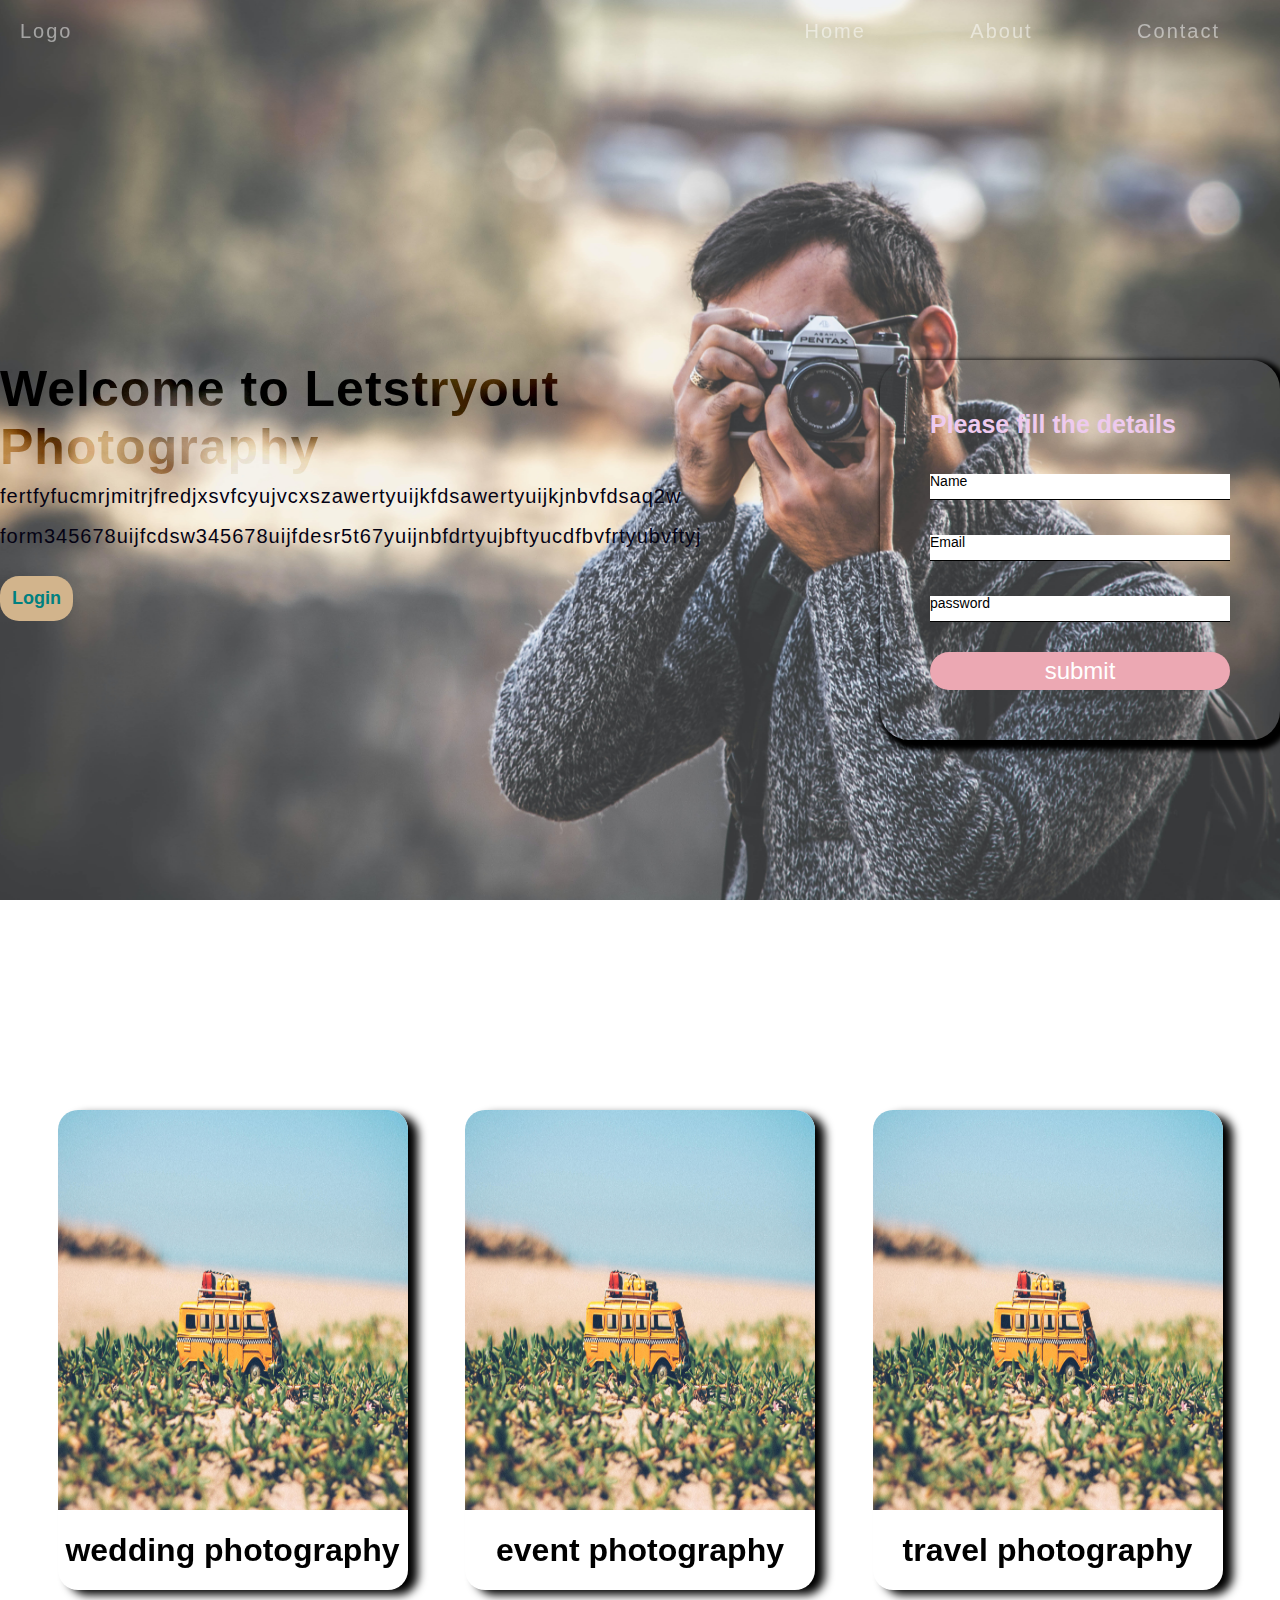
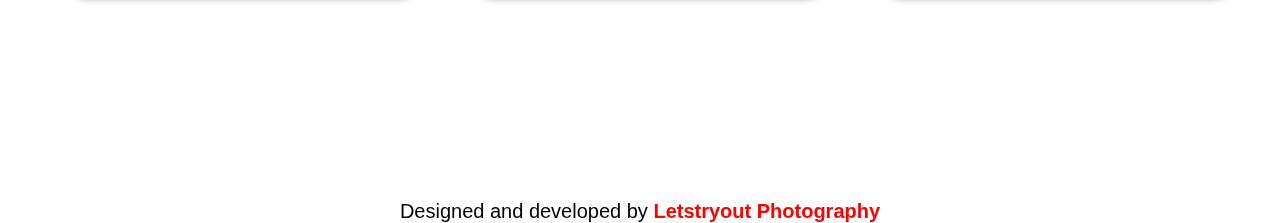
<file: index.html>
<!doctype html>
<html>
<head>
    <title>Letstryout Photography</title>
    <link rel="stylesheet" href="style.css">
</head>
<body>
    <header>
        <div class="container">
            <a href="#">Logo</a>
            <nav>
                <a href="#">Home</a>
                <a href="about.html">About</a>
                <a href="contact.html">Contact</a>
            </nav>
        </div>
    </header>
    <main>
        <div class="banner-container">
            <div class="container">
                <div class="left-section">
                    <h1>Welcome to Letstryout Photography</h1>
                    <p>fertfyfucmrjmitrjfredjxsvfcyujvcxszawertyuijkfdsawertyuijkjnbvfdsaq2w form345678uijfcdsw345678uijfdesr5t67yuijnbfdrtyujbftyucdfbvfrtyubvftyj
                    </p>
                    <button>Login</button>
                </div>
                <div class="right-section">
                    <h4>Please fill the details </h4>
                    <form action="">
                        <div class="input-group">
                            <input type="text" id="name" required>
                            <label for="name">Name</label>
                        </div>
                        <div class="input-group">
                            <input type="email" id="email" required>
                            <label for="email">Email</label>
                        </div>
                        <div class="input-group">
                            <input type="password" id="password" required>
                            <label for="password">password</label>
                        </div>
                        <div class="submit-section">
                            <button class="submit-button">submit</button>
                        </div>
                        
                    </form>
                </div>

            </div>

        </div>
        <section class="section-2">
            <div class="card-container">
                <div class="image-container">
                    <img src="./agriculture-beach-blur-car-386010.jpg">
                </div>
                <h1>wedding photography</h1>
            </div>
            <div class="card-container">
                <div class="image-container">
                    <img src="./agriculture-beach-blur-car-386010.jpg">
                </div>
                <h1>event photography</h1>
            </div>
            <div class="card-container">
                <div class="image-container">
                    <img src="./agriculture-beach-blur-car-386010.jpg">
                </div>
                <h1>travel photography</h1>
            </div>
        </section>
    </main>
    <footer>
        Designed and developed by<span> Letstryout Photography</span>
    </footer>
</body>
</html>
</file>
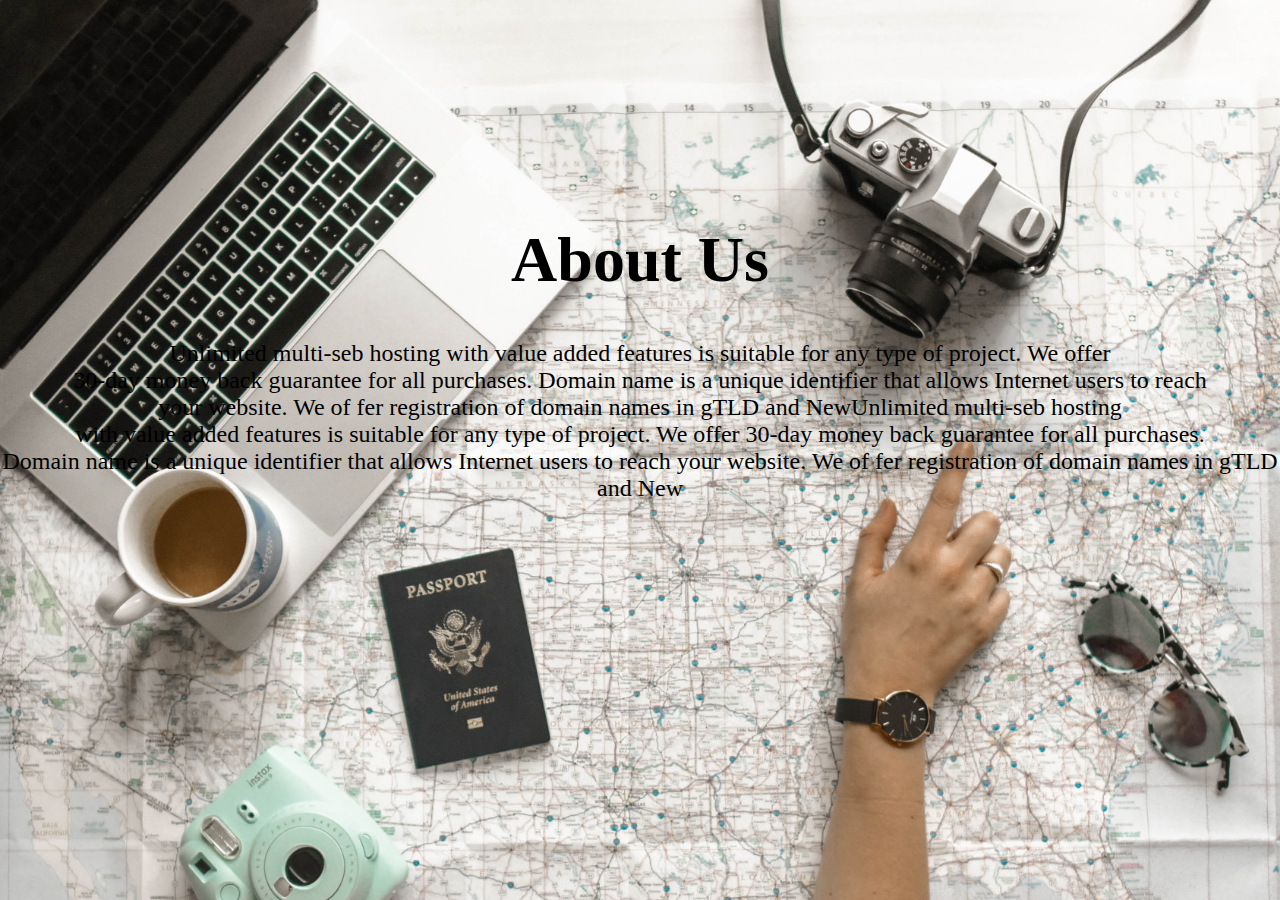
<file: about.html>
<html>
<head>
	<title>about</title>
	<link rel="stylesheet" href="./about.css">
</head>
   
   <body>
		
	<main>
		<h1> About Us</h1>
		<p>Unlimited multi-seb hosting with value added features is
		suitable for any type of project. We offer <br>30-day money back
		guarantee for all purchases. Domain name is a unique identifier
		that allows Internet users to reach <br>your website. We of fer
		registration of domain names in gTLD and NewUnlimited multi-seb hosting <br>with
		value added features is
		suitable for any type of project. We offer 30-day money back
		guarantee for all purchases.<br> Domain name is a unique identifier
		that allows Internet users to reach your website. We of fer
		registration of domain names in gTLD and New</p>
	</main>	
   </body>
</html>
</file>
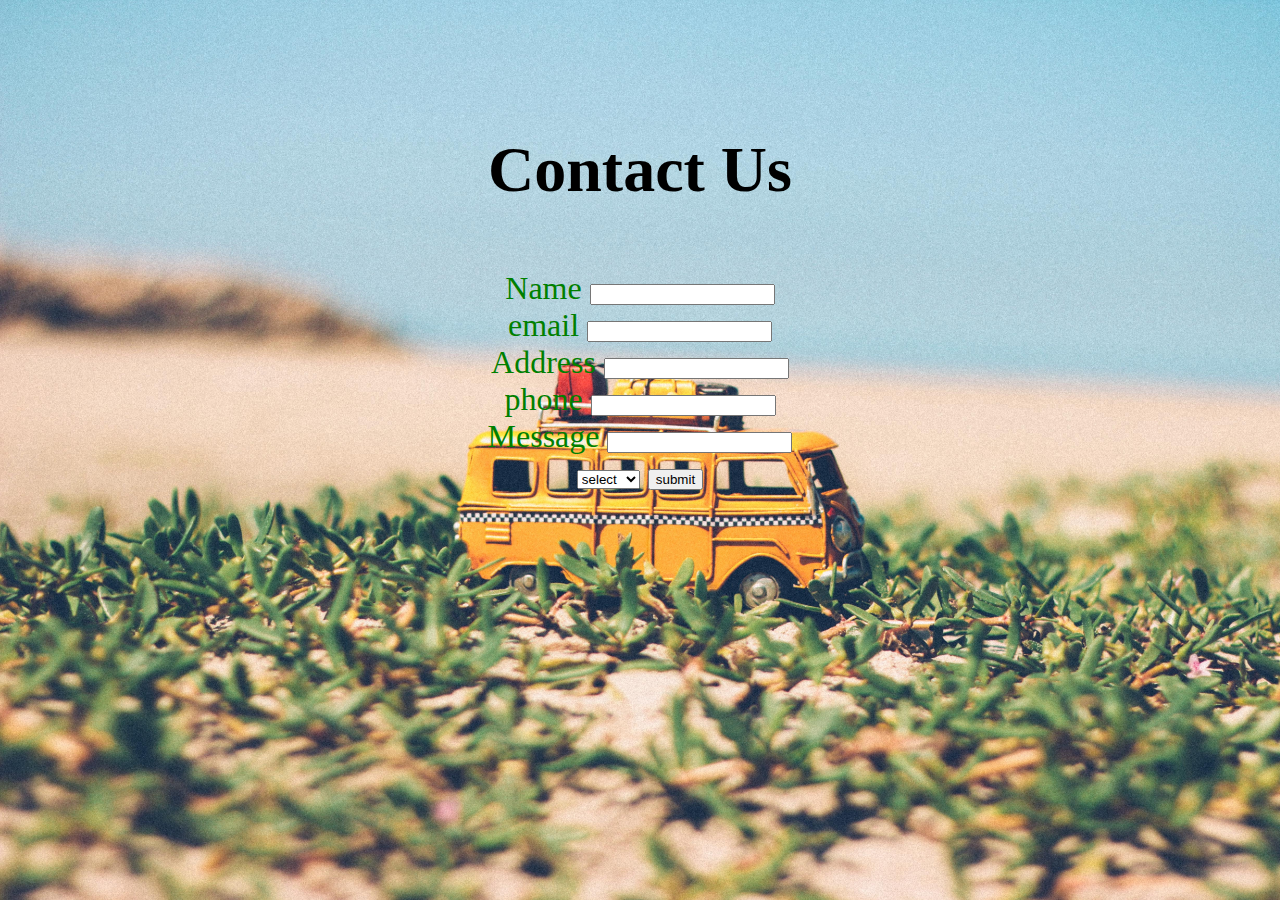
<file: contact.html>
<html>
<head>
	<title>Contact Us</title>
	<link rel="stylesheet" href="./contact.css">
</head>
   
   <body>
		
	<main>
		<h1>Contact Us</h1>
	</main>	
	<form class="f">
    
	<label>Name</label>
	<input type="text"><br>
	<label>email</label>
	<input type="email"><br>
	<label>Address</label> 
	<input type="text"><br>
	<label>phone</label> 
	<input type="number"><br>
	<label>Message</label> 
	<input type="text"><br>
	<select>
	<option value="default">select</option>
	<option value="female">female</option>
	<option value="male">male</option>
	</select>
	
	<button>submit</button>
   </form>
   </body>
</html>
</file>
<file: style.css>
*{
    box-sizing: border-box;
}
body{
    margin: 0;
    padding: 0;
    font-family: Haettenschweiler, 'Arial Narrow Bold', sans-serif;

}
/*===============heading section=========================================*/
header{
    width: 100%;
    background-color:transparent;
    padding: 20px;
    position: absolute;
    top: 0;
}
header a{
    text-decoration: none;
    margin-right: 100px;
    font-size: 20px;
    font-family: Verdana, Geneva, Tahoma, sans-serif;
    letter-spacing: 2px;
    color: rgba(255, 255, 255, 0.5);

}
header .container{
    display: flex;
    justify-content: space-between;
    width: 1300px;
    margin: auto;
}
/*================heading section end==========================*/
/*===============banner section================================*/
.banner-container{
    margin-top: 0px;
    width: 100%;
    height: 100vh;
    background-image:url("adult-blur-camera-cold-214011.jpg") ;
    background-size: cover;
    display: flex;
    justify-content: center;
    background-attachment: fixed;
    background-position: center;
    align-items:center ;
    
}

.banner-container .container{
    margin-top: 200px;
    display: flex;
    justify-content: space-around;
    align-items: center;
    width: 100%;

}
/*===================banner section end*======================/
/*==================left section============================ */
.left-section h1{
    margin: 0;
    font-size: 50px;
    letter-spacing: 1px;
    mix-blend-mode: overlay;
    
}
.left-section p{
    margin: 0;
    font-size: 20px;
    color:rgb(4, 2, 19);
    letter-spacing: 1px;
    line-height: 40px;
}
.left-section{
    width: 900px;
    align-self: flex-start;
}

.left-section button{
    color: teal;
    background-color: tan;
    padding: 12px;
    font-size: large;
    margin-top: 20px;
    border: none;
    border-radius: 19px;
    font-weight: bold;
    cursor: pointer;
    
}
/*===================left section end========================*/
/*===================right section ==========================*/
.right-section{
    background-color:none;
    width: 400px;
    border: none;
    border-radius: 29px;
    padding: 50px;
    box-shadow:5px 5px 5px 5px;
    
}
.right-section h4{
    color: rgb(238, 202, 238);
    font-size: 25px;
    width: 300px;
    margin-top: 30px;
    margin: auto;
    
}
.input-group{
    width:300px;
    margin:30px 0;
    display: flex;
    flex-direction: column;
    position: relative;
}
.input-group label{
    color: rgb(0, 0, 0);
    font-size: 14px;
    position: absolute;
    top: 4px;
    transition: 0.5s all;
}
.input-group input{
    border: none;
    padding: 5px;
    margin-top: 5px;
    outline: none;
    border-bottom: 1px solid black;
}
.input-group input:focus~label,
.input-group input:valid~label{
    top:-10px;
    color: black;
    font-size: 10px;
}
.submit-button{
    background-color: rgb(236, 168, 179);
    color: white;
    border: none;
    border-radius: 20px;
    padding: 5px;
    font-size: 1.5em;
    width: 300px;
    cursor: pointer;

}
.submit-section:hover{
   
    box-shadow:0 6px 6px silver;
    background-color: thistle;
    
}
/*========================right section end =====================*/
/*========================= section-2 ===========================*/
.image-container{
    width: 100%;
    height:400px ;
    overflow: hidden;
    
    
    
}
.image-container img{
    width: 100%;
    height:100% ;
    transition: 1s all;
    }

.section-2{
    display: flex;
    justify-content: space-evenly;
    height: 100vh;
    align-items: center;
    
}
.image-container h1{
    color: black;
    object-fit: cover;
    
}
.card-container{
    align-items: center;
    border-radius: 20px;
    width: 350px;
    box-shadow: 10px 5px 10px black;
    overflow: hidden;
    text-align: center;
}
.image-container img:hover{
    transform: scale(3);
}
/*==================== section-2 end ==============================*/

/*===================== footer =====================================*/
footer{
    text-align: center;
    font-size: 20px;
}
span{
    color: red;
    font-weight: bolder;
}
/*===================== footer end =====================================*/
</file>
<file: about.css>
body{
	color:red;
	background-image:url("person-pointing-at-black.jpg");
	background-size:cover;
	margin:0;
	top:0;
	
	}
h1	{
	color:black;
	text-align:center;
	font-size:4em;
	
}
main{
	width:100%;
	position:absolute;
	top:20%
	
}
p{
	color:black;
	text-align:center;
	font-size:1.5em;
	
}
</file>
<file: contact.css>
body{
	color:green;
	background-image:url("./agriculture-beach-blur-car-386010.jpg");
	background-size:cover; 
	margin:0;
}
h1	{
	color:black;
	text-align:center;
	font-size:4em;
	
}
main{
	width:100%;
	position:absolute;
	top:10%
	
}
.f{
	font-size:2em;
	position:absolute;
	width:100%;
	top:30%;
	text-align:center;
	
}
</file>
